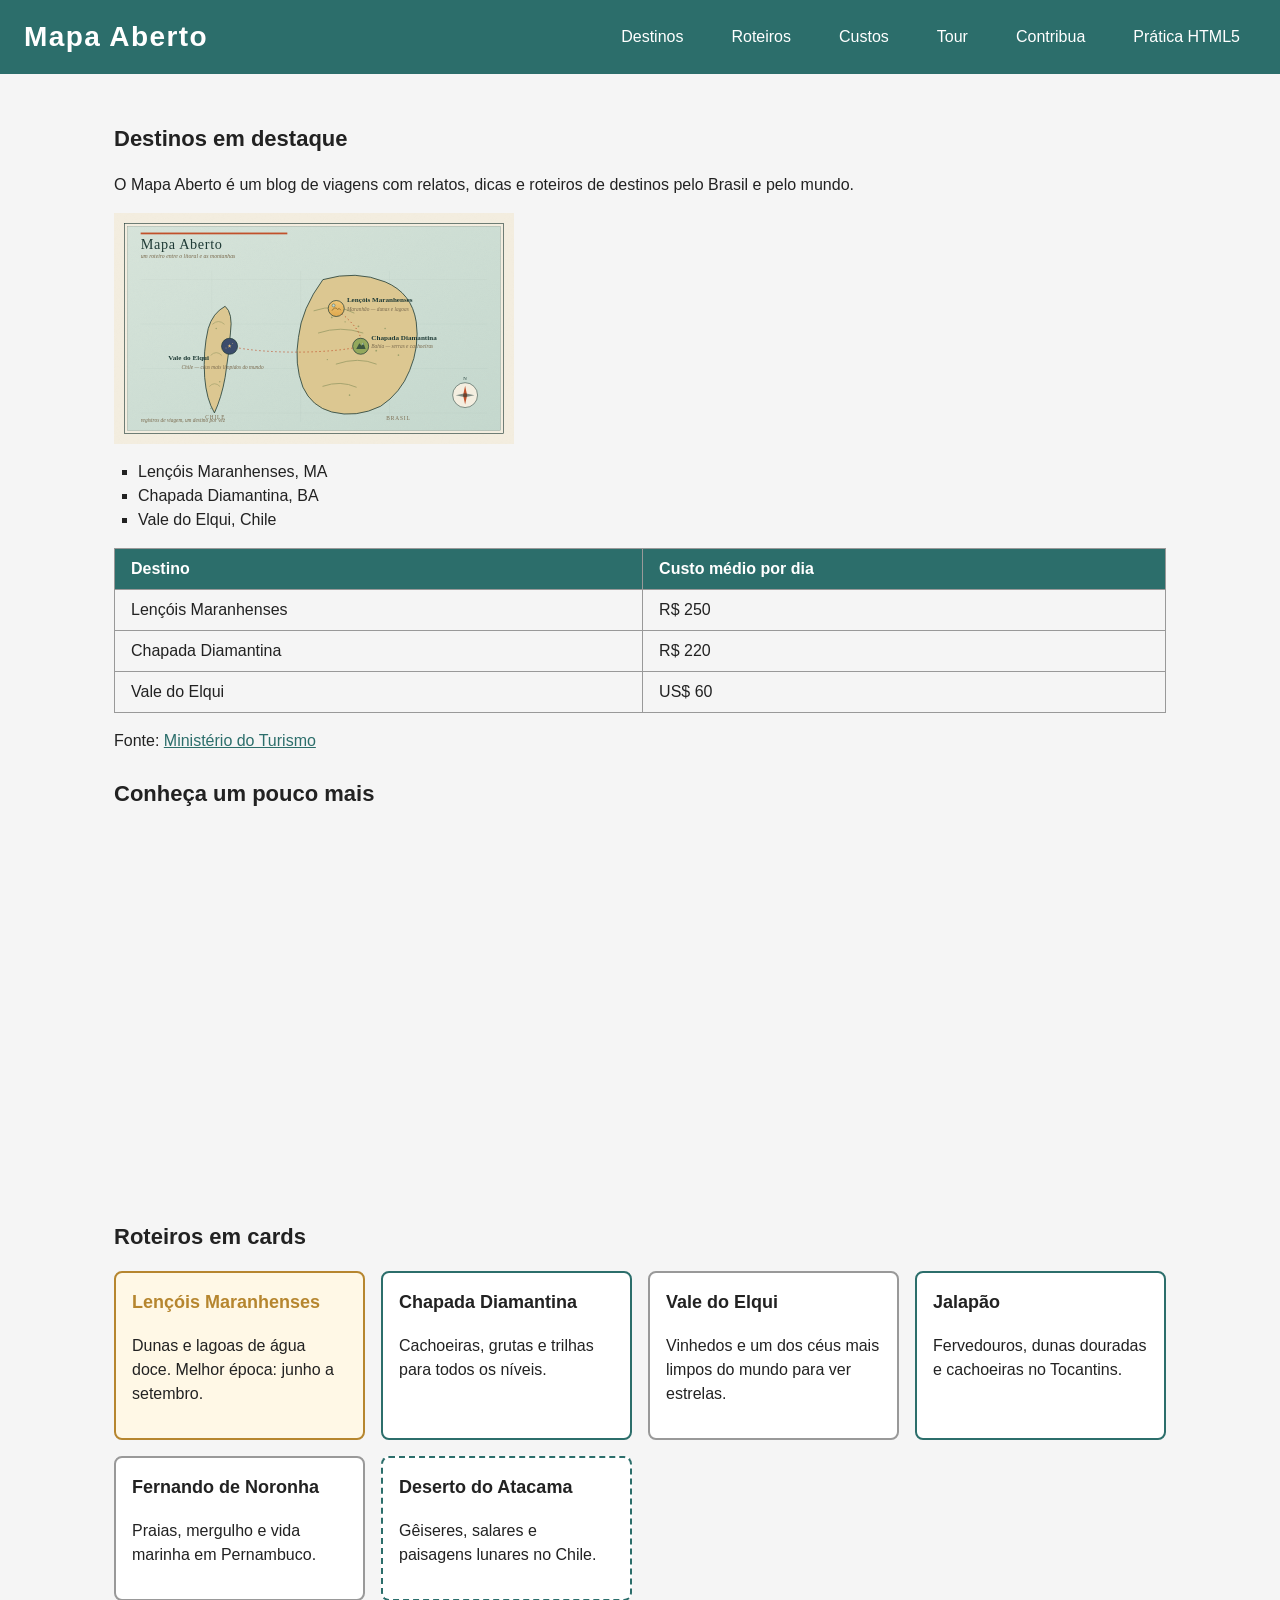
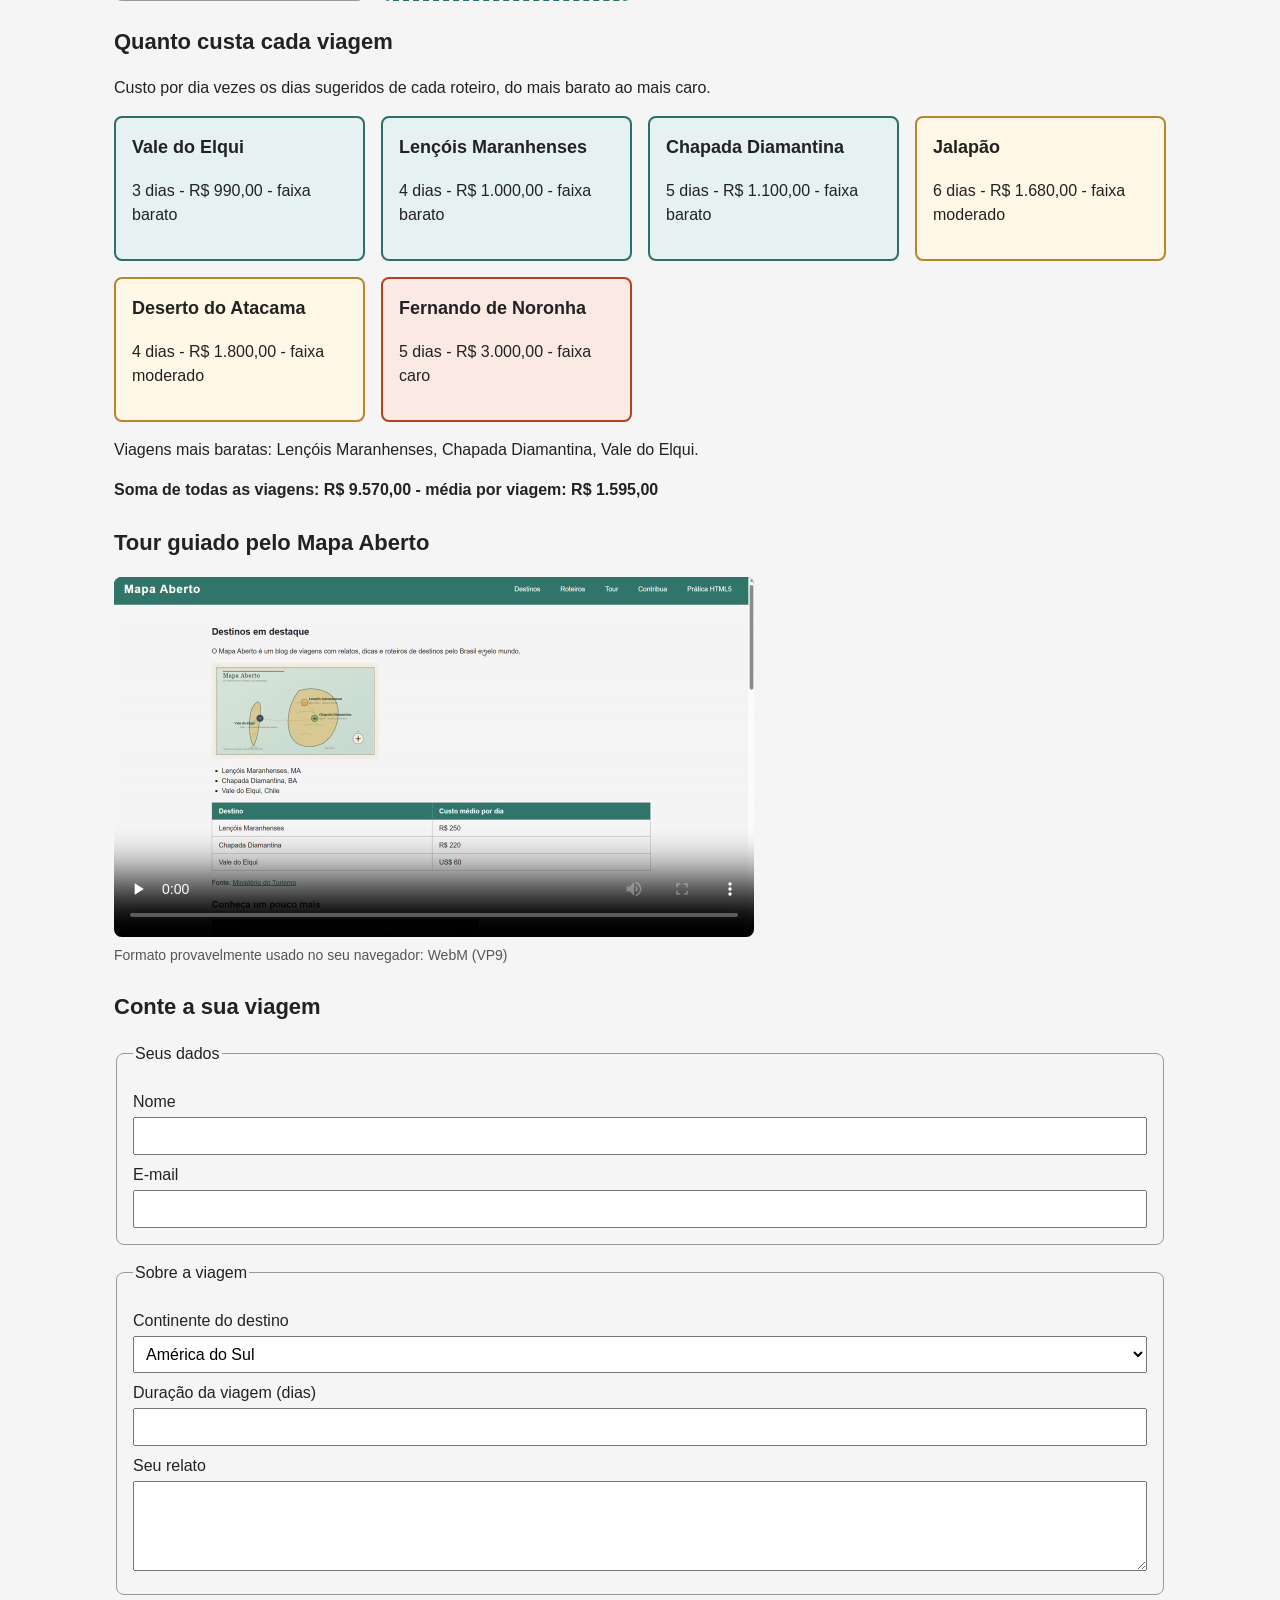
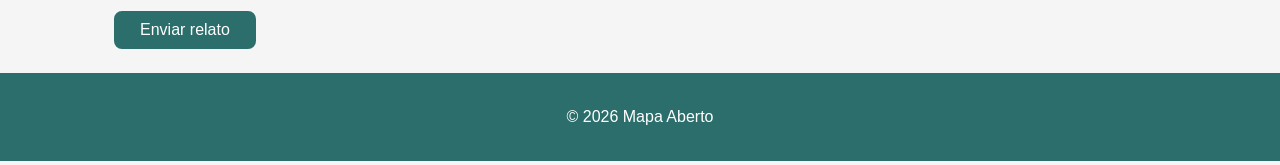
<file: index.html>
<!DOCTYPE html>
<html lang="pt-BR">
<head>
  <meta charset="UTF-8">
  <meta name="viewport" content="width=device-width, initial-scale=1.0">
  <title>Mapa Aberto</title>
  <link rel="stylesheet" href="css/reset.css">
  <link rel="stylesheet" href="css/style.css">
</head>
<body>

  
  <header class="topo">
    <h1 id="titulo-principal">Mapa Aberto</h1>
    <nav class="menu" aria-label="Navegação principal">
      <a href="#destinos">Destinos</a>
      <a href="#roteiros">Roteiros</a>
      <a href="#resultado">Custos</a>
      <a href="#tour">Tour</a>
      <a href="#contribua">Contribua</a>
      <a href="pratica-canvas-svg-simples.html">Prática HTML5</a>
    </nav>
  </header>

  <main>

    <section id="destinos">
      <h2>Destinos em destaque</h2>
      <p>O Mapa Aberto é um blog de viagens com relatos, dicas e roteiros de destinos pelo Brasil e pelo mundo.</p>

      <img class="mapa" src="assets/images/mapa.svg" alt="Ilustração de um mapa com três pontos marcados e ligados por linhas, representando destinos de viagem">

      <ul>
        <li>Lençóis Maranhenses, MA</li>
        <li>Chapada Diamantina, BA</li>
        <li>Vale do Elqui, Chile</li>
      </ul>

      <table>
        <tr>
          <th>Destino</th>
          <th>Custo médio por dia</th>
        </tr>
        <tr>
          <td>Lençóis Maranhenses</td>
          <td>R$ 250</td>
        </tr>
        <tr>
          <td>Chapada Diamantina</td>
          <td>R$ 220</td>
        </tr>
        <tr>
          <td>Vale do Elqui</td>
          <td>US$ 60</td>
        </tr>
      </table>

      <p>Fonte: <a href="https://www.gov.br/turismo/pt-br" target="_blank" rel="noopener noreferrer">Ministério do Turismo</a></p>

      <h2>Conheça um pouco mais</h2>

      <div class="video-wrapper">
        <iframe
          src="https://www.youtube.com/embed/ZZ0jkAadrTc"
          title="Lençóis Maranhenses - Brasil 4K - Cinematic Travel Video"
          allow="accelerometer; autoplay; clipboard-write; encrypted-media; gyroscope; picture-in-picture; web-share"
          allowfullscreen>
        </iframe>
      </div>

    </section>

    <!-- Roteiros em cards -->
    <section id="roteiros">
      <h2>Roteiros em cards</h2>

      <ul class="grade-destinos">
        <li class="card destaque">
          <h3>Lençóis Maranhenses</h3>
          <p>Dunas e lagoas de água doce. Melhor época: junho a setembro.</p>
        </li>
        <li class="card">
          <h3>Chapada Diamantina</h3>
          <p>Cachoeiras, grutas e trilhas para todos os níveis.</p>
        </li>
        <li class="card">
          <h3>Vale do Elqui</h3>
          <p>Vinhedos e um dos céus mais limpos do mundo para ver estrelas.</p>
        </li>
        <li class="card">
          <h3>Jalapão</h3>
          <p>Fervedouros, dunas douradas e cachoeiras no Tocantins.</p>
        </li>
        <li class="card">
          <h3>Fernando de Noronha</h3>
          <p>Praias, mergulho e vida marinha em Pernambuco.</p>
        </li>
        <li class="card">
          <h3>Deserto do Atacama</h3>
          <p>Gêiseres, salares e paisagens lunares no Chile.</p>
        </li>
      </ul>
    </section>

    <section id="resultado">
      <h2>Quanto custa cada viagem</h2>
      <p>Custo por dia vezes os dias sugeridos de cada roteiro, do mais barato ao mais caro.</p>
    </section>

    <section id="tour">
      <h2>Tour guiado pelo Mapa Aberto</h2>

      <video
        id="video-tour"
        class="video-tour"
        controls
        preload="none"
        poster="assets/images/media/poster-tour.jpg"
        width="640"
        height="360">
        <source src="assets/images/media/tour-guiado.webm" type="video/webm; codecs=vp9">
        <source src="assets/images/media/tour-guiado.mp4" type="video/mp4; codecs=avc1.42E01E">
        <track kind="subtitles" src="assets/images/media/legendas-tour.vtt" srclang="pt-BR" label="Português" default>
        <p>Seu navegador não suporta vídeo HTML5. <a href="assets/images/media/tour-guiado.mp4">Baixe o vídeo em MP4</a>.</p>
      </video>
    </section>

    <section id="contribua">
      <h2>Conte a sua viagem</h2>

      <form>
        <fieldset>
          <legend>Seus dados</legend>

          <label for="nome">Nome</label>
          <input type="text" id="nome" name="nome" required>

          <label for="email">E-mail</label>
          <input type="email" id="email" name="email" required>
        </fieldset>

        <fieldset>
          <legend>Sobre a viagem</legend>

          <label for="destino">Continente do destino</label>
          <select id="destino" name="destino">
            <option value="america-sul">América do Sul</option>
            <option value="europa">Europa</option>
            <option value="asia">Ásia</option>
            <option value="africa">África</option>
          </select>

          <label for="dias">Duração da viagem (dias)</label>
          <input type="number" id="dias" name="dias" min="1" max="90">

          <label for="relato">Seu relato</label>
          <textarea id="relato" name="relato" rows="4"></textarea>
        </fieldset>

        <button type="submit" class="botao">Enviar relato</button>
      </form>
    </section>

  </main>

  <footer>
    <p>&copy; 2026 Mapa Aberto</p>
  </footer>

  <script src="js/media.js"></script>
  <script src="js/script.js" defer></script>
  <script src="js/logica.js" defer></script>
</body>
</html>
</file>
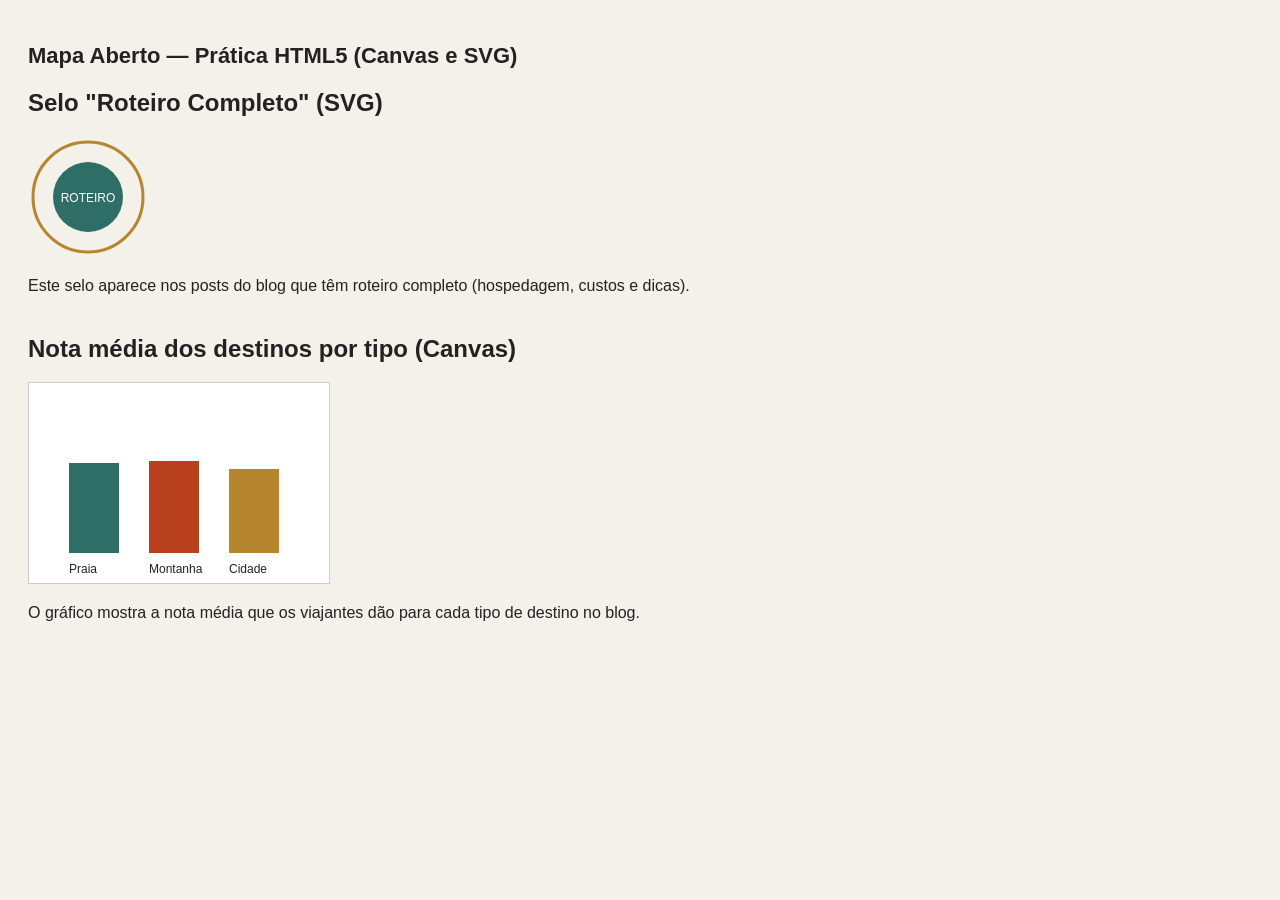
<file: pratica-canvas-svg-simples.html>
<!DOCTYPE html>
<html lang="pt-BR">
<head>
  <meta charset="UTF-8">
  <title>Mapa Aberto - Prática Canvas e SVG</title>
  <style>
    body {
      font-family: Arial, sans-serif;
      background-color: #f4f1ea;
      color: #222;
      padding: 20px;
    }
    h1 {
      font-size: 22px;
    }
    section {
      margin-bottom: 40px;
    }
    canvas {
      background-color: #fff;
      border: 1px solid #ccc;
    }
  </style>
</head>
<body>

  <h1>Mapa Aberto — Prática HTML5 (Canvas e SVG)</h1>

  <section>
    <h2>Selo "Roteiro Completo" (SVG)</h2>

    <svg viewBox="0 0 120 120" width="120" height="120" role="img" aria-labelledby="tituloSelo">
      <title id="tituloSelo">Selo: Roteiro Completo</title>
      <circle cx="60" cy="60" r="55" fill="#f4f1ea" stroke="#b6862f" stroke-width="3" />
      <circle cx="60" cy="60" r="35" fill="#2f6e67" />
      <text x="60" y="65" font-size="12" fill="#fff" text-anchor="middle">ROTEIRO</text>
    </svg>

    <p>Este selo aparece nos posts do blog que têm roteiro completo (hospedagem, custos e dicas).</p>
  </section>

  <section>
    <h2>Nota média dos destinos por tipo (Canvas)</h2>

    <canvas id="grafico" width="300" height="200" role="img" aria-label="Gráfico de nota média por tipo de destino: Praia, Montanha e Cidade">
      <p>Nota média por tipo de destino: Praia 8.9, Montanha 9.2, Cidade 8.3.</p>
    </canvas>

    <p>O gráfico mostra a nota média que os viajantes dão para cada tipo de destino no blog.</p>
  </section>

  <script>
    const canvas = document.getElementById('grafico');
    const ctx = canvas.getContext('2d');

    
    const categorias = ['Praia', 'Montanha', 'Cidade'];
    const notaFinal = [89, 92, 83];
    const cores = ['#2f6e67', '#b8401f', '#b6862f'];

    
    let alturaAtual = [0, 0, 0];

    function desenhar() {
      
      ctx.clearRect(0, 0, canvas.width, canvas.height);

      for (let i = 0; i < categorias.length; i++) {
        const x = 40 + i * 80;
        const altura = alturaAtual[i];

        ctx.fillStyle = cores[i];
        ctx.fillRect(x, 170 - altura, 50, altura);

        ctx.fillStyle = '#222';
        ctx.font = '12px Arial';
        ctx.fillText(categorias[i], x, 190);
      }
    }

    function animar() {
      let terminou = true;

      for (let i = 0; i < categorias.length; i++) {
        if (alturaAtual[i] < notaFinal[i]) {
          alturaAtual[i] += 2;
          terminou = false;
        }
      }

      desenhar();

      if (!terminou) {
        requestAnimationFrame(animar);
      }
    }

    animar();
  </script>

</body>
</html>
</file>
<file: css/style.css>
:root {
  --cor-primaria: #2c6e6b;
  --cor-destaque: #b6862f;
  --cor-fundo: #f5f5f5;
  --cor-texto: #222222;
  --cor-borda: #999999;
  --espaco-p: 0.5rem;
  --espaco-m: 1rem;
  --espaco-g: 1.5rem;
  --raio: 8px;
}

body {
  font-family: Arial, sans-serif;
  font-size: 1rem;
  line-height: 1.5;
  background-color: var(--cor-fundo);
  color: var(--cor-texto);
}

h1 { font-size: 1.75rem; }
h2 { font-size: 1.375rem; margin-top: var(--espaco-g); }

main {
  padding: var(--espaco-g);
  max-width: 1100px;
  margin: 0 auto;
}

#titulo-principal {
  margin: 0;
  font-size: 1.75rem;
  letter-spacing: 0.05em;
}

.topo {
  background-color: var(--cor-primaria);
  color: white;
  padding: var(--espaco-m) var(--espaco-g);

  display: flex;
  justify-content: space-between; 
  align-items: center;
  flex-wrap: wrap;                
  gap: var(--espaco-m);
}

.menu {
  display: flex;
  gap: var(--espaco-m);
}

.menu a {
  color: white;
  text-decoration: none;
  padding: var(--espaco-p) var(--espaco-m);
  border-radius: var(--raio);
}

.menu a:hover,
.menu a:focus-visible {
  background-color: var(--cor-destaque);
  outline: 2px solid white;
}

main a:link    { color: var(--cor-primaria); }
main a:visited { color: #6a4c93; }
main a:hover   { color: var(--cor-destaque); text-decoration: none; }
main a:active  { color: #b8401f; }

.card {
  background-color: white;
  padding: var(--espaco-m);
  border: 2px solid var(--cor-borda);
  border-radius: var(--raio);
  margin: var(--espaco-p);
}

.destaque {
  border-color: var(--cor-destaque);
  background-color: #fff8e6;
}

.botao {
  display: inline-block;
  padding: var(--espaco-p) var(--espaco-g);
  background-color: var(--cor-primaria);
  color: white;
  border: 2px solid var(--cor-primaria);
  border-radius: var(--raio);
  font-size: 1rem;
  cursor: pointer;
}

.botao:hover,
.botao:focus-visible {
  background-color: var(--cor-destaque);
  border-color: var(--cor-destaque);
}


.mapa {
  display: block;
  width: 100%;
  max-width: 400px;
  height: auto;
  margin-bottom: var(--espaco-m);
}

ul {
  list-style-type: square;
  padding-left: var(--espaco-g);
}

table {
  border-collapse: collapse;
  width: 100%;
  margin-top: var(--espaco-m);
}

th, td {
  border: 1px solid var(--cor-borda);
  padding: var(--espaco-p) var(--espaco-m);
  text-align: left;
}

th {
  background-color: var(--cor-primaria);
  color: white;
}

.grade-destinos {
  display: grid;
  grid-template-columns: repeat(auto-fit, minmax(220px, 1fr));
  gap: var(--espaco-m);
  list-style-type: none; 
  padding: 0;
}

.grade-destinos .card {
  margin: 0;

  transition: transform 0.2s ease, box-shadow 0.2s ease;
}

.grade-destinos .card:hover {
  transform: translateY(-4px);
  box-shadow: 0 6px 12px rgba(0, 0, 0, 0.15);
}

.grade-destinos .card h3 {
  margin-top: 0;
  font-size: 1.125rem;
}


.grade-destinos .card:first-child h3 {     
  color: var(--cor-destaque);
}

.grade-destinos .card:nth-child(even) {    

  border-color: var(--cor-primaria);
}

.grade-destinos .card:last-child {        
  border-style: dashed;
}


.video-wrapper {
  position: relative;
  width: 100%;
  max-width: 640px;
  aspect-ratio: 16 / 9;
  margin: var(--espaco-m) 0 var(--espaco-g);
}

.video-wrapper iframe {
  width: 100%;
  height: 100%;
  border: 0;
  border-radius: 6px;
}

.video-tour {
  display: block;
  width: 100%;
  max-width: 640px;
  border-radius: var(--raio);
  background-color: black;
}

.aviso-formato {
  display: block;
  margin-top: var(--espaco-p);
  font-size: 0.875rem;
  color: #555555;
}

fieldset {
  margin-bottom: var(--espaco-m);
  padding: var(--espaco-m);
  border: 1px solid var(--cor-borda);
  border-radius: var(--raio);
}

label {
  display: block;
  margin-top: var(--espaco-p);
}

input, select, textarea {
  width: 100%;
  padding: var(--espaco-p);
  margin-top: 3px;
  font-size: 1rem;
}

footer {
  background-color: var(--cor-primaria);
  color: white;
  padding: var(--espaco-m);
  text-align: center;
}

.lista-custos {
  display: grid;
  grid-template-columns: repeat(auto-fit, minmax(220px, 1fr));
  gap: var(--espaco-m);
  list-style-type: none;
  padding: 0;
}

.item-custo {
  background-color: white;
  padding: var(--espaco-m);
  border: 2px solid var(--cor-borda);
  border-radius: var(--raio);
}

.item-custo h3 {
  margin-top: 0;
  font-size: 1.125rem;
}

.faixa-barato {
  border-color: var(--cor-primaria);
  background-color: #e6f2f1;
}

.faixa-moderado {
  border-color: var(--cor-destaque);
  background-color: #fff8e6;
}

.faixa-caro {
  border-color: #b8401f;
  background-color: #fbe9e4;
}

.resumo-custos {
  font-weight: bold;
}
</file>
